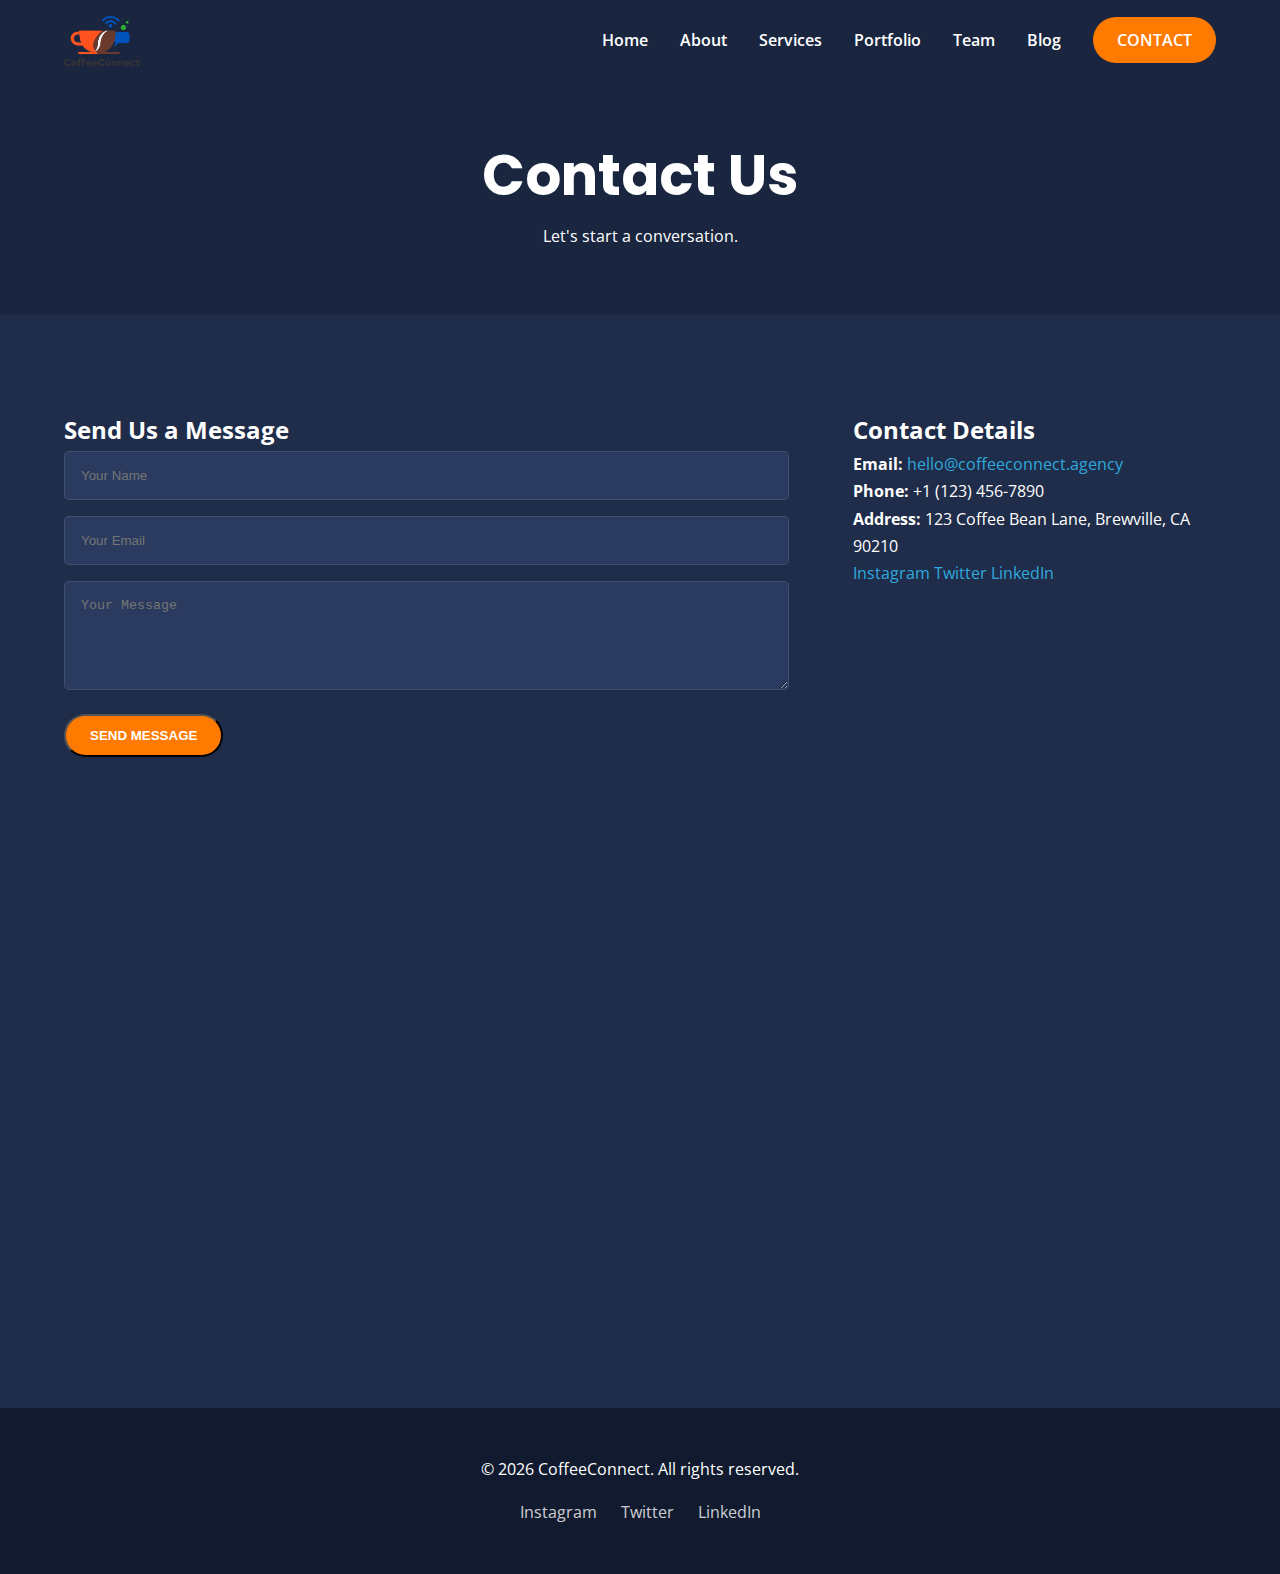
<file: contact.html>
<!DOCTYPE html>
<html lang="en">
  <head>
    <meta charset="UTF-8" />
    <meta name="viewport" content="width=device-width, initial-scale=1.0" />
    <title>Contact Us – CoffeeConnect</title>
    <link rel="stylesheet" href="style.css" />
  </head>
  <body>
    <!-- HEADER -->
    <header class="header">
      <nav class="nav container">
        <a href="index.html" class="logo-link">
          <img src="img/logo.png" alt="CoffeeConnect logo" class="logo" />
        </a>
        <ul class="nav-links">
          <li><a href="index.html">Home</a></li>
          <li><a href="about.html">About</a></li>
          <li><a href="services.html">Services</a></li>
          <li><a href="portfolio.html">Portfolio</a></li>
          <li><a href="team.html">Team</a></li>
          <li><a href="blog.html">Blog</a></li>
          <li><a href="contact.html" class="btn btn-primary">Contact</a></li>
        </ul>
      </nav>
    </header>

    <main>
      <!-- PAGE HEADER -->
      <section class="page-header">
        <div class="container">
          <h1>Contact Us</h1>
          <p>Let's start a conversation.</p>
        </div>
      </section>

      <!-- CONTACT FORM & DETAILS SECTION -->
      <section class="contact-section">
        <div class="container">
          <div class="contact-content">
            <div class="contact-form-container">
              <h2>Send Us a Message</h2>
              <form class="contact-form">
                <input type="text" placeholder="Your Name" required />
                <input type="email" placeholder="Your Email" required />
                <textarea placeholder="Your Message" rows="5" required></textarea>
                <button type="submit" class="btn btn-primary">
                  Send Message
                </button>
              </form>
            </div>
            <div class="contact-details">
              <h2>Contact Details</h2>
              <p>
                <strong>Email:</strong>
                <a href="mailto:hello@coffeeconnect.agency"
                  >hello@coffeeconnect.agency</a
                >
              </p>
              <p><strong>Phone:</strong> +1 (123) 456-7890</p>
              <p>
                <strong>Address:</strong> 123 Coffee Bean Lane, Brewville, CA
                90210
              </p>
              <div class="social-links-contact">
                <a href="#">Instagram</a>
                <a href="#">Twitter</a>
                <a href="#">LinkedIn</a>
              </div>
            </div>
          </div>
        </div>
      </section>

      <!-- MAP SECTION -->
      <section class="map-section">
        <iframe
          src="https://www.google.com/maps/embed?pb=!1m18!1m12!1m3!1d3305.719884224163!2d-118.4019543847846!3d34.05223498060591!2m3!1f0!2f0!3f0!3m2!1i1024!2i768!4f13.1!3m3!1m2!1s0x80c2c75ddc27da13%3A0x25d0c0e5a87e5b22!2sBeverly%20Hills%2C%20CA%2C%20USA!5e0!3m2!1sen!2sin!4v1633022424353!5m2!1sen!2sin"
          width="100%"
          height="450"
          style="border: 0"
          allowfullscreen=""
          loading="lazy"
        ></iframe>
      </section>
    </main>

    <!-- FOOTER -->
    <footer class="footer">
      <div class="container">
        <p>
          &copy; <span id="year"></span> CoffeeConnect. All rights reserved.
        </p>
        <div class="social-links">
          <a href="#">Instagram</a>
          <a href="#">Twitter</a>
          <a href="#">LinkedIn</a>
        </div>
      </div>
    </footer>

    <script src="app.js"></script>
  </body>
</html>
</file>
<file: style.css>
/* FONT IMPORTS */
@import url("https://fonts.googleapis.com/css2?family=Poppins:wght@700&family=Open+Sans:wght@400;600&display=swap");

/* VARIABLES & RESET */
:root {
  --primary-bg: #1f2d4a;
  --accent: #30a9de;
  --cta: #ff7a00;
  --white: #ffffff;
  --text-primary: #ffffff;
  --text-secondary: rgba(255, 255, 255, 0.8);
  --card-bg: #2a3b5f;
  --border-color: rgba(255, 255, 255, 0.1);

  --font-heading: "Poppins", sans-serif;
  --font-body: "Open Sans", sans-serif;
}

*,
*::before,
*::after {
  box-sizing: border-box;
  margin: 0;
  padding: 0;
}

body {
  font-family: var(--font-body);
  background-color: var(--primary-bg);
  color: var(--text-primary);
  line-height: 1.7;
}

img {
  max-width: 100%;
  display: block;
}

a {
  text-decoration: none;
  color: var(--accent);
}

ul {
  list-style: none;
}

.container {
  width: 90%;
  max-width: 1200px;
  margin: 0 auto;
}

/* HEADER & NAVIGATION */
.header {
  background-color: transparent;
  padding: 1rem 0;
  position: absolute;
  top: 0;
  left: 0;
  width: 100%;
  z-index: 10;
}
.nav {
  display: flex;
  justify-content: space-between;
  align-items: center;
}
.logo {
  height: 50px;
}
.nav-links {
  display: flex;
  align-items: center;
  gap: 2rem;
}
.nav-links a {
  color: var(--white);
  font-weight: 600;
  transition: color 0.3s;
}
.nav-links a:hover {
  color: var(--accent);
}

/* BUTTONS */
.btn {
  padding: 0.75rem 1.5rem;
  border-radius: 50px;
  font-weight: 700;
  text-transform: uppercase;
  transition: transform 0.3s, box-shadow 0.3s;
}
.btn-primary {
  background-color: var(--cta);
  color: var(--white);
}
.btn-primary:hover {
  transform: translateY(-3px);
  box-shadow: 0 4px 10px rgba(0, 0, 0, 0.2);
}
.btn-secondary {
  border: 2px solid var(--cta);
  color: var(--cta);
}
.btn-secondary:hover {
  background-color: var(--cta);
  color: var(--white);
}

/* HERO SECTION */
.hero {
  background: linear-gradient(rgba(31, 45, 74, 0.8), rgba(31, 45, 74, 0.8)),
    url("img/hero-bg.jpg") no-repeat center center/cover;
  min-height: 100vh;
  display: flex;
  align-items: center;
  text-align: center;
}
.hero-content {
  max-width: 800px;
}
.hero-content h1 {
  font-family: var(--font-heading);
  font-size: 4rem;
  margin-bottom: 1rem;
}
.hero-content p {
  font-size: 1.2rem;
  color: var(--text-secondary);
  margin-bottom: 2rem;
}
.hero-buttons {
  display: flex;
  justify-content: center;
  gap: 1rem;
}

/* SHARED SECTION STYLES */
.about-section,
.services-section,
.portfolio-section,
.team-section,
.testimonials-section,
.cta-section {
  padding: 6rem 0;
}

.section-header {
  text-align: center;
  margin-bottom: 4rem;
}
.section-title {
  font-family: var(--font-heading);
  font-size: 2.8rem;
  margin-bottom: 0.5rem;
}
.section-subtitle {
  font-size: 1.1rem;
  color: var(--text-secondary);
}

/* ABOUT SECTION */
.about-content {
  display: grid;
  grid-template-columns: 1fr 1fr;
  gap: 4rem;
  align-items: center;
}
.about-text h3 {
  font-family: var(--font-heading);
  font-size: 2rem;
  margin-bottom: 1rem;
  color: var(--accent);
}
.stats {
  display: flex;
  gap: 2rem;
  margin-top: 2rem;
}
.stat-item h4 {
  font-family: var(--font-heading);
  font-size: 2.5rem;
}
.stat-item p {
  color: var(--text-secondary);
}
.about-image img {
  border-radius: 10px;
}

/* SERVICES SECTION */
.services-section {
  background-color: #1a2640;
}
.services-grid {
  display: grid;
  grid-template-columns: repeat(auto-fit, minmax(300px, 1fr));
  gap: 2rem;
}
.service-card {
  background-color: var(--card-bg);
  padding: 2.5rem;
  border-radius: 10px;
  text-align: center;
  transition: transform 0.3s, box-shadow 0.3s;
}
.service-card:hover {
  transform: translateY(-10px);
  box-shadow: 0 10px 20px rgba(0, 0, 0, 0.2);
}
.service-card img {
  height: 60px;
  margin: 0 auto 1.5rem;
}
.service-card h3 {
  font-family: var(--font-heading);
  font-size: 1.5rem;
  margin-bottom: 1rem;
}
.service-card p {
  color: var(--text-secondary);
}

/* PORTFOLIO SECTION */
.portfolio-grid {
  display: grid;
  grid-template-columns: repeat(auto-fit, minmax(320px, 1fr));
  gap: 1.5rem;
}
.portfolio-item {
  position: relative;
  overflow: hidden;
  border-radius: 10px;
}
.portfolio-item img {
  transition: transform 0.4s;
}
.portfolio-item:hover img {
  transform: scale(1.1);
}
.portfolio-overlay {
  position: absolute;
  top: 0;
  left: 0;
  width: 100%;
  height: 100%;
  background: linear-gradient(
    to top,
    rgba(31, 45, 74, 0.9),
    rgba(31, 45, 74, 0.1)
  );
  display: flex;
  flex-direction: column;
  justify-content: flex-end;
  padding: 1.5rem;
  opacity: 0;
  transition: opacity 0.4s;
}
.portfolio-item:hover .portfolio-overlay {
  opacity: 1;
}
.portfolio-overlay h3 {
  font-family: var(--font-heading);
  font-size: 1.5rem;
  transform: translateY(15px);
  transition: transform 0.4s;
}
.portfolio-overlay p {
  transform: translateY(15px);
  transition: transform 0.4s 0.1s;
}
.portfolio-item:hover .portfolio-overlay h3,
.portfolio-item:hover .portfolio-overlay p {
  transform: translateY(0);
}

/* TEAM SECTION */
.team-grid {
  display: grid;
  grid-template-columns: repeat(auto-fit, minmax(250px, 1fr));
  gap: 2rem;
  text-align: center;
}
.team-member img {
  width: 150px;
  height: 150px;
  border-radius: 50%;
  object-fit: cover;
  margin: 0 auto 1rem;
  border: 4px solid var(--accent);
}
.team-member h3 {
  font-family: var(--font-heading);
  font-size: 1.4rem;
}
.team-member p {
  color: var(--text-secondary);
}

/* TESTIMONIALS SECTION */
.testimonials-section {
  background-color: #1a2640;
}
.testimonial {
  max-width: 700px;
  margin: 0 auto;
  text-align: center;
}
.testimonial p {
  font-size: 1.2rem;
  font-style: italic;
  margin-bottom: 1rem;
}
.testimonial h4 {
  font-weight: 600;
  color: var(--accent);
}

/* CTA SECTION */
.cta-section {
  background-color: var(--accent);
  text-align: center;
}
.cta-section h2 {
  font-family: var(--font-heading);
  font-size: 2.5rem;
  margin-bottom: 2rem;
}

/* FOOTER */
.footer {
  background-color: #111a2e;
  padding: 3rem 0;
  text-align: center;
}
.social-links {
  display: flex;
  justify-content: center;
  gap: 1.5rem;
  margin-top: 1rem;
}
.social-links a {
  color: var(--text-secondary);
  transition: color 0.3s;
}
.social-links a:hover {
  color: var(--accent);
}

/* RESPONSIVE DESIGN */
@media (max-width: 992px) {
  .hero-content h1 {
    font-size: 3rem;
  }
  .about-content {
    grid-template-columns: 1fr;
  }
}

@media (max-width: 768px) {
  .nav-links {
    display: none; /* Add hamburger menu logic later */
  }
  .hero-content h1 {
    font-size: 2.5rem;
  }
  .section-title {
    font-size: 2.2rem;
  }
}

/* PAGE-SPECIFIC STYLES */

/* Page Header */
.page-header {
  padding: 8rem 0 4rem;
  text-align: center;
  background-color: #1a2640;
}
.page-header h1 {
  font-family: var(--font-heading);
  font-size: 3.5rem;
}

/* Services Page */
.services-detailed-grid {
  padding: 6rem 0;
  display: grid;
  grid-template-columns: repeat(auto-fit, minmax(300px, 1fr));
  gap: 2rem;
}
.how-we-work-section {
  background-color: #1a2640;
  padding: 6rem 0;
}
.process-steps {
  display: grid;
  grid-template-columns: repeat(auto-fit, minmax(250px, 1fr));
  gap: 2rem;
  text-align: center;
}
.step-number {
  background-color: var(--accent);
  color: var(--white);
  width: 50px;
  height: 50px;
  border-radius: 50%;
  display: flex;
  align-items: center;
  justify-content: center;
  margin: 0 auto 1rem;
  font-size: 1.5rem;
  font-weight: 700;
}

/* Portfolio Page */
.portfolio-detailed-grid {
  padding: 6rem 0;
}
.portfolio-filters {
  display: flex;
  justify-content: center;
  gap: 1rem;
  margin-bottom: 3rem;
}
.filter-btn {
  background: none;
  border: 1px solid var(--accent);
  color: var(--accent);
  padding: 0.5rem 1.5rem;
  border-radius: 20px;
  cursor: pointer;
  transition: all 0.3s;
}
.filter-btn.active,
.filter-btn:hover {
  background-color: var(--accent);
  color: var(--white);
}
.portfolio-gallery {
  display: grid;
  grid-template-columns: repeat(auto-fit, minmax(320px, 1fr));
  gap: 1.5rem;
}

/* About Page */
.company-story-section {
  padding: 6rem 0;
}
.story-content {
  display: grid;
  grid-template-columns: 1fr 1fr;
  gap: 4rem;
  align-items: center;
}
.achievements-section {
  padding: 6rem 0;
  background-color: #1a2640;
}
.achievements-grid {
  display: grid;
  grid-template-columns: repeat(auto-fit, minmax(200px, 1fr));
  gap: 2rem;
  text-align: center;
}

/* Team Page */
.team-gallery-section {
  padding: 6rem 0;
}
.team-gallery-grid {
  display: grid;
  grid-template-columns: repeat(auto-fit, minmax(250px, 1fr));
  gap: 2rem;
}

/* Blog Page */
.blog-listing-section {
  padding: 6rem 0;
}
.blog-grid {
  display: grid;
  grid-template-columns: repeat(auto-fit, minmax(320px, 1fr));
  gap: 2rem;
}
.newsletter-form {
  display: flex;
  justify-content: center;
  gap: 1rem;
  margin-top: 2rem;
}

/* Contact Page */
.contact-section {
  padding: 6rem 0;
}
.contact-content {
  display: grid;
  grid-template-columns: 2fr 1fr;
  gap: 4rem;
}
.contact-form input,
.contact-form textarea {
  width: 100%;
  padding: 1rem;
  margin-bottom: 1rem;
  border-radius: 5px;
  border: 1px solid var(--border-color);
  background-color: var(--card-bg);
  color: var(--white);
}
.map-section {
  padding-bottom: 6rem;
}
</file>
